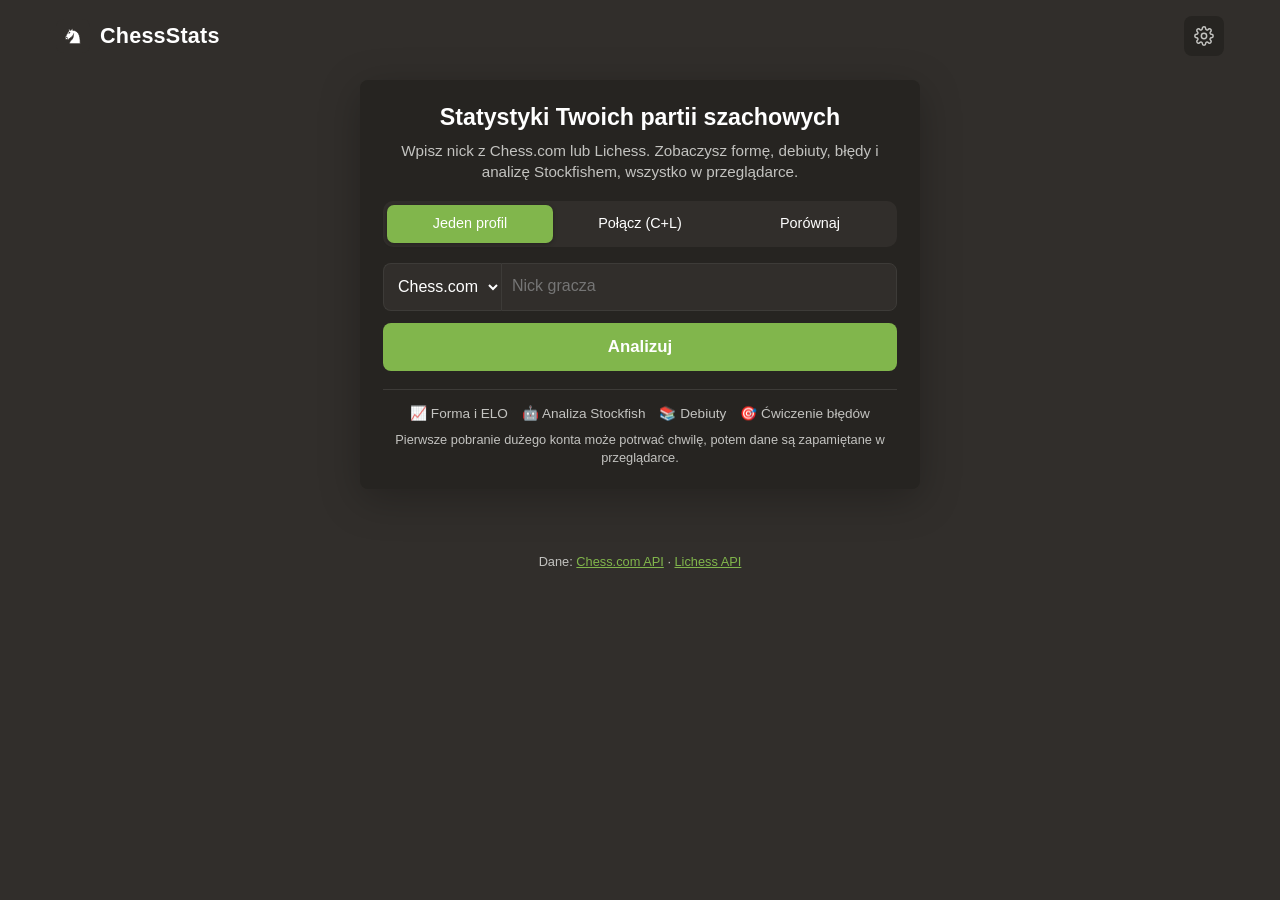
<file: index.html>
<!doctype html>
<html lang="pl">
<head>
  <meta charset="utf-8">
  <title>ChessStats</title>
  <meta name="viewport" content="width=device-width, initial-scale=1">
  <!-- Aplikacja jest w docs/. Ten plik działa, gdy GitHub Pages serwuje główny folder repo. -->
  <script>location.replace("docs/" + location.search + location.hash);</script>
  <meta http-equiv="refresh" content="0; url=docs/">
</head>
<body style="background:#312e2b;color:#fff;font-family:sans-serif;padding:24px">
  <a href="docs/" style="color:#81b64c">Przejdź do ChessStats →</a>
</body>
</html>
</file>
<file: docs/css/style.css>
:root, [data-theme="chesscom"] {
  --bg: #312e2b; --card: #262421; --text: #ffffff; --muted: #c3c3c0; --grid: #3d3b38; --border: transparent;
  --accent: #81b64c; --win: #81b64c; --draw: #a7a6a2; --loss: #fa412d; --p1: #81b64c; --p2: #fa412d;
}
[data-theme="neon"] {
  --bg: #0a0a14; --card: rgba(18, 18, 38, 0.85); --text: #e0e0ff; --muted: #a9a9d6; --grid: rgba(140, 67, 255, 0.25); --border: rgba(140, 67, 255, 0.5);
  --accent: #00ffff; --win: #00ffff; --draw: #8c43ff; --loss: #ff007c; --p1: #00ffff; --p2: #ff007c;
}
[data-theme="sea"] {
  --bg: #0d1b2a; --card: #1b2838; --text: #caf0f8; --muted: #90b4c8; --grid: #2a3a4a; --border: #2a3a4a;
  --accent: #00b4d8; --win: #00b4d8; --draw: #90e0ef; --loss: #ff6b6b; --p1: #00b4d8; --p2: #ff6b6b;
}
[data-theme="dark"] {
  --bg: #0e1117; --card: #161b22; --text: #ffffff; --muted: #c9d1d9; --grid: #30363d; --border: #30363d;
  --accent: #1e88e5; --win: #1e88e5; --draw: #8b949e; --loss: #ef553b; --p1: #1e88e5; --p2: #ef553b;
}
[data-theme="light"] {
  --bg: #f3f4f6; --card: #ffffff; --text: #111827; --muted: #4b5563; --grid: #e5e7eb; --border: #d1d5db;
  --accent: #1d4ed8; --win: #1d4ed8; --draw: #6b7280; --loss: #dc2626; --p1: #1d4ed8; --p2: #dc2626;
}

* { box-sizing: border-box; }
html, body { margin: 0; background: var(--bg); color: var(--text); }
body { font-family: -apple-system, BlinkMacSystemFont, "Segoe UI", Roboto, Helvetica, Arial, sans-serif; line-height: 1.4; }
main { max-width: 1200px; margin: 0 auto; padding: 0 16px 32px; }
a { color: var(--accent); }
h1 { font-size: 1.6rem; margin: 0; }
h2 { margin: 0; }
h3 { font-size: 1.1rem; margin: 24px 0 8px; }
.hidden { display: none !important; }

.topbar { max-width: 1200px; margin: 0 auto; padding: 16px; display: flex; justify-content: space-between; align-items: flex-start; gap: 12px; }
.settings { position: relative; }
.settings summary { cursor: pointer; list-style: none; padding: 8px 12px; background: var(--card); border: 1px solid var(--border); border-radius: 8px; }
.settings-body { position: absolute; right: 0; top: 44px; z-index: 10; display: grid; gap: 10px; padding: 12px; background: var(--card); border: 1px solid var(--grid); border-radius: 8px; min-width: 220px; box-shadow: 0 8px 24px rgba(0,0,0,.35); }
label { display: grid; gap: 4px; font-size: .9rem; color: var(--muted); }

.card { background: var(--card); border: 1px solid var(--border); border-radius: 8px; padding: 16px; margin-bottom: 16px; }
.row { display: flex; gap: 8px; margin-bottom: 8px; flex-wrap: wrap; }
.row > input { flex: 1 1 200px; }
input, select, button { max-width: 100%; font: inherit; color: var(--text); background: var(--bg); border: 1px solid var(--grid); border-radius: 6px; padding: 8px 10px; min-height: 40px; }
input[type="number"] { width: 64px; }
button { cursor: pointer; background: var(--card); }
button.primary { background: var(--accent); color: #fff; border-color: transparent; font-weight: 600; }
[data-theme="neon"] button.primary { color: #0a0a14; }
button:disabled { opacity: .6; cursor: progress; }
#start-btn { width: 100%; }

.seg { display: flex; flex-wrap: wrap; gap: 6px; margin-bottom: 12px; }
.seg button.on, .toggle.on { background: var(--accent); color: #fff; border-color: transparent; }
[data-theme="neon"] .seg button.on, [data-theme="neon"] .toggle.on { color: #0a0a14; }

.progress { position: relative; height: 28px; background: var(--bg); border-radius: 6px; overflow: hidden; margin-top: 10px; }
.progress .bar { height: 100%; width: 0; background: var(--accent); opacity: .5; transition: width .2s; }
.progress span { position: absolute; inset: 0; display: flex; align-items: center; padding: 0 10px; font-size: .85rem; }
.error { margin-top: 10px; padding: 10px 12px; border-radius: 6px; background: rgba(250, 65, 45, .15); border: 1px solid var(--loss); }
.info { padding: 10px 12px; border-radius: 6px; background: var(--card); color: var(--muted); }
.fav { display: flex; flex-wrap: wrap; gap: 4px 24px; margin-top: 4px; }
.fav span { white-space: nowrap; }

.profile { display: flex; align-items: center; gap: 14px; margin-bottom: 14px; flex-wrap: wrap; }
.profile img { width: 60px; height: 60px; border-radius: 6px; object-fit: cover; box-shadow: 0 2px 4px rgba(0,0,0,.5); }
.profile-actions { margin-left: -6px; display: flex; gap: 2px; flex-shrink: 0; }
.icon-btn { width: 28px; height: 28px; min-height: 28px; padding: 0; font-size: .95rem; line-height: 1; border: none; background: transparent; color: var(--muted); border-radius: 999px; display: inline-flex; align-items: center; justify-content: center; }
.icon-btn:hover { color: var(--text); background: var(--card); }
.icon-btn:disabled { animation: spin 1s linear infinite; }
@keyframes spin { to { transform: rotate(360deg); } }

.metrics { display: grid; grid-template-columns: repeat(auto-fit, minmax(150px, 1fr)); gap: 10px; margin-bottom: 16px; }
.metric { background: var(--card); border: 1px solid var(--border); border-radius: 8px; padding: 12px; }
.metric .label { font-size: .8rem; color: var(--muted); }
.metric .value { font-size: 1.5rem; font-weight: 700; overflow-wrap: anywhere; }
.metric .sub { font-size: .8rem; color: var(--muted); }

.filters summary { cursor: pointer; font-weight: 600; }
.filters-body { display: flex; flex-wrap: wrap; gap: 12px; align-items: end; margin-top: 12px; }
.filters-body label:last-child { display: flex; align-items: center; gap: 6px; }
.colors { display: flex; gap: 6px; }

.tabs { display: flex; flex-wrap: wrap; gap: 2px 4px; border-bottom: 1px solid var(--grid); margin-bottom: 12px; }
.tabs button { background: none; border: none; border-bottom: 3px solid transparent; border-radius: 0; white-space: nowrap; color: var(--muted); }
.tabs button.on { color: var(--text); border-bottom-color: var(--accent); }

.chart { width: 100%; height: 340px; background: var(--card); border-radius: 8px; margin-bottom: 12px; overflow: hidden; }
.grid2 { display: grid; grid-template-columns: repeat(auto-fit, minmax(320px, 1fr)); gap: 16px; }
.grid3 { display: grid; grid-template-columns: repeat(auto-fit, minmax(260px, 1fr)); gap: 12px; }
.callout { background: var(--card); border-left: 4px solid var(--accent); padding: 12px 15px; border-radius: 5px; margin: 12px 0 8px; }

.table-wrap { overflow-x: auto; border-radius: 8px; }
.table-wrap.scroll { max-height: 440px; overflow-y: auto; }
.table-wrap.scroll th { position: sticky; top: 0; background: var(--card); z-index: 1; }
table { width: 100%; border-collapse: collapse; font-size: .9rem; background: var(--card); border-radius: 8px; overflow: hidden; }
th, td { padding: 7px 10px; text-align: left; border-bottom: 1px solid var(--grid); }
th { color: var(--muted); font-weight: 600; cursor: pointer; user-select: none; }
td.num, th.num { text-align: right; white-space: nowrap; }
td.nowrap, th.nowrap { white-space: nowrap; }

.h2h { display: grid; grid-template-columns: 1fr 1fr 1fr; text-align: center; background: var(--card); border-radius: 8px; padding: 20px; margin-bottom: 20px; }
.h2h div:nth-child(2) { border-left: 1px solid var(--grid); border-right: 1px solid var(--grid); }
.h2h > div { min-width: 0; padding: 0 6px; }
.h2h .name { font-weight: 700; overflow: hidden; text-overflow: ellipsis; white-space: nowrap; }
.h2h .score { font-size: 2.2rem; font-weight: 700; }

.game-pick { display: grid; gap: 10px; grid-template-columns: repeat(auto-fit, minmax(200px, 1fr)); margin-bottom: 10px; }
.open-analysis { display: block; text-align: center; background: var(--accent); color: #fff; padding: 12px; border-radius: 6px; text-decoration: none; font-weight: 700; margin-top: 10px; }

footer { text-align: center; color: var(--muted); font-size: .8rem; padding: 16px; }

#a-game { width: 100%; }
.profile h2 { min-width: 0; overflow: hidden; text-overflow: ellipsis; white-space: nowrap; }

@media (max-width: 640px) {
  main, .topbar { padding-left: 12px; padding-right: 12px; }
  h1 { font-size: 1.3rem; }
  .profile { gap: 10px; }
  .profile img { width: 44px; height: 44px; }
  .profile h2 { font-size: 1.2rem; }
  .profile { flex-wrap: nowrap; }
  #elo-cards { grid-template-columns: repeat(3, 1fr); gap: 6px; }
  #elo-cards .metric { padding: 8px; }
  #elo-cards .value { font-size: 1rem; }
  #elo-cards .label, #elo-cards .sub { font-size: .7rem; }
  .metrics { grid-template-columns: repeat(2, 1fr); gap: 6px; }
  .metric { padding: 10px; }
  .metric .value { font-size: 1.1rem; }
  .card { padding: 12px; }
  .tabs button { padding: 8px 8px; font-size: .9rem; }
  .chart { height: 280px; }
  .grid2, .grid3 { grid-template-columns: 1fr; }
  table { font-size: .82rem; }
  th, td { padding: 6px 7px; }
  .h2h { padding: 14px 8px; }
  .h2h .score { font-size: 1.7rem; }
  .filters-body { gap: 8px; }
  .filters-body > label:nth-child(1), .filters-body > label:nth-child(2) { flex: 1 1 140px; }
}

/* Dzieci siatki nie mogą rozpychać strony szerokimi tabelami. */
.grid2 > *, .grid3 > * { min-width: 0; }

/* ---------- ulepszenia UX ---------- */
.hint { color: var(--muted); font-size: .8rem; margin: 12px 0 0; }
.recent { display: flex; flex-wrap: wrap; gap: 6px; align-items: center; margin-top: 12px; }
.recent-title { color: var(--muted); font-size: .85rem; margin-right: 2px; }
.recent button { min-height: 32px; padding: 4px 10px; font-size: .85rem; border-radius: 999px; }

.filter-summary { font-weight: 400; color: var(--muted); font-size: .85rem; }
.presets { display: flex; flex-wrap: wrap; gap: 6px; margin-top: 12px; }
.presets button { min-height: 34px; padding: 4px 12px; font-size: .9rem; border-radius: 999px; }
.presets button.on { background: var(--accent); color: #fff; border-color: transparent; }
[data-theme="neon"] .presets button.on { color: #0a0a14; }
.hours { display: grid; gap: 4px; font-size: .9rem; color: var(--muted); min-width: 220px; flex: 1 1 220px; }
.hours b { color: var(--text); }
.dual { display: flex; gap: 8px; }
.dual input[type="range"] { flex: 1; min-height: 32px; padding: 0; accent-color: var(--accent); background: none; border: none; }

.info.small { font-size: .82rem; padding: 6px 10px; margin: 6px 0; background: none; }
.chart.tall { height: 300px; }

.wdl { display: flex; height: 10px; min-width: 70px; border-radius: 3px; overflow: hidden; background: var(--bg); }
.wdl i { display: block; height: 100%; }
tr.clickable { cursor: pointer; }
tr.clickable:hover td { background: rgba(127, 127, 127, .12); }

.game-list { display: grid; gap: 8px; margin-top: 6px; }
.game-card { display: flex; gap: 12px; align-items: center; justify-content: space-between; background: var(--card); border: 1px solid var(--border); border-left: 4px solid var(--draw); border-radius: 8px; padding: 10px 12px; }
.game-card.win { border-left-color: var(--win); }
.game-card.loss { border-left-color: var(--loss); }
.gc-main { min-width: 0; display: grid; gap: 2px; }
.gc-res { font-size: .95rem; }
.game-card.win .gc-res { color: var(--win); }
.game-card.loss .gc-res { color: var(--loss); }
.gc-meta, .muted { color: var(--muted); font-size: .82rem; }
.gc-opp { overflow-wrap: anywhere; }
.gc-open { font-size: .88rem; }
.gc-actions { display: flex; flex-direction: column; gap: 6px; align-items: stretch; flex-shrink: 0; }
.gc-actions a, .gc-actions button { display: block; text-align: center; font-size: .85rem; min-height: 34px; padding: 7px 10px; border-radius: 6px; border: 1px solid var(--grid); text-decoration: none; color: var(--text); background: var(--bg); white-space: nowrap; }
.gc-actions .primary-link { background: var(--accent); color: #fff; border-color: transparent; }
.more { width: 100%; margin-top: 10px; }

.toast { position: fixed; left: 50%; bottom: 24px; transform: translateX(-50%); background: var(--text); color: var(--bg); padding: 10px 16px; border-radius: 8px; font-weight: 600; z-index: 50; box-shadow: 0 6px 20px rgba(0,0,0,.35); }

@media (max-width: 640px) {
  .game-card { flex-direction: column; align-items: stretch; }
  .gc-actions { flex-direction: row; }
  .gc-actions > * { flex: 1; }
  .chart.tall { height: 260px; }
}

/* Drzewko debiutów */
.tree-head { display: flex; flex-wrap: wrap; align-items: center; gap: 8px 14px; margin-bottom: 6px; }
.seg.small { margin: 0; }
.seg.small button { min-height: 32px; padding: 4px 12px; font-size: .9rem; }
.crumbs { display: flex; flex-wrap: wrap; align-items: center; gap: 4px; font-size: .9rem; }
.crumbs button { min-height: 28px; padding: 2px 8px; background: transparent; border: none; color: var(--accent); font-weight: 600; }
.crumbs button:last-child { color: var(--text); }
.crumbs span { color: var(--muted); }

/* Analiza Stockfishem */
:root { --mistake: #f08c00; --inacc: #d9b400; --sq-light: #ebecd0; --sq-dark: #739552; }
.sf-panel { margin: -4px 0 8px; padding: 12px; outline: none; }
.chart.short { height: 220px; }
.sf-main { display: grid; grid-template-columns: minmax(0, 440px) minmax(0, 1fr); gap: 16px; margin-top: 12px; align-items: start; }
.sf-boardwrap { display: flex; gap: 6px; }
.board { flex: 1; min-width: 0; touch-action: pan-y; }
.bd { container-type: inline-size; position: relative; display: grid; grid-template-columns: repeat(8, 1fr); aspect-ratio: 1; border-radius: 4px; overflow: hidden; user-select: none; }
.bd .sq { position: relative; aspect-ratio: 1; }
.bd .sq.l { background: var(--sq-light); }
.bd .sq.d { background: var(--sq-dark); }
.bd .sq.hl::after { content: ""; position: absolute; inset: 0; background: var(--hl, #ffeb3b); opacity: .45; }
.bd .pc { position: absolute; inset: 0; background-size: cover; z-index: 1; }
.bd .cf, .bd .cr { position: absolute; font-size: 10px; font-weight: 700; z-index: 1; line-height: 1; }
.bd .cf { right: 3px; bottom: 2px; }
.bd .cr { left: 3px; top: 3px; }
.bd .sq.l .cf, .bd .sq.l .cr { color: var(--sq-dark); }
.bd .sq.d .cf, .bd .sq.d .cr { color: var(--sq-light); }
.bd .arrows { position: absolute; inset: 0; width: 100%; height: 100%; pointer-events: none; z-index: 2; }
.evalbar { position: relative; width: 22px; flex-shrink: 0; background: #403d39; border-radius: 4px; overflow: hidden; }
.evalbar .fill { position: absolute; left: 0; right: 0; background: #f1f1f1; transition: height .25s; }
.evalbar span { position: absolute; left: 0; right: 0; text-align: center; font-size: 10px; letter-spacing: -.3px; font-weight: 700; z-index: 1; }
.evalbar span.low { bottom: 3px; color: #403d39; }
.evalbar span.high { top: 3px; color: #f1f1f1; }
.sf-info { display: grid; gap: 4px; padding: 10px 12px; background: var(--bg); border-radius: 6px; min-height: 92px; font-size: .95rem; }
.sf-move { font-size: 1.05rem; }
.sf-verdict { color: var(--k, var(--text)); }
.sf-verdict.good { color: var(--win); }
.link-btn { min-height: 0; padding: 0 4px; border: none; background: none; color: var(--accent); font-weight: 600; }
.sf-movelist { margin-top: 10px; max-height: 330px; overflow-y: auto; position: relative; }
.mvgrid { display: grid; grid-template-columns: 2.6em 1fr 1fr; gap: 2px 4px; font-size: .92rem; }
.mvgrid .no { color: var(--muted); padding: 4px 0; text-align: right; }
.mv { min-height: 0; padding: 4px 8px; text-align: left; border: none; background: transparent; border-radius: 4px; color: var(--text); }
.mv.opp { color: var(--muted); }

.mv.on { background: var(--accent); color: #fff; }

.sf-batch { margin-top: 18px; padding: 10px 14px; }
.sf-batch > summary { cursor: pointer; color: var(--muted); font-weight: 600; }
.sf-batch[open] > summary { color: var(--text); margin-bottom: 10px; }
.sf-batch-head { display: flex; flex-wrap: wrap; align-items: center; gap: 8px 14px; margin-bottom: 6px; }
.sf-batch-ctl { display: flex; align-items: center; gap: 10px; flex-wrap: wrap; }
.sf-batch-ctl label { white-space: nowrap; }
.sf-batch-head select { min-height: 34px; padding: 4px 8px; }
@media (max-width: 760px) {
  .sf-main { grid-template-columns: 1fr; }
  .sf-movelist { max-height: 220px; }
}

/* Znaczki ocen ruchów (jak na Chess.com) */
.bdg { display: inline-flex; align-items: center; justify-content: center; min-width: 1.45em; height: 1.45em; padding: 0 .25em; box-sizing: border-box; border-radius: 999px; background: var(--bc); color: #fff; font-size: .8rem; font-weight: 800; line-height: 1; vertical-align: middle; box-shadow: 0 1px 2px rgba(0, 0, 0, .35); font-style: normal; white-space: nowrap; }
.bdg.sm { font-size: .68rem; margin-left: 3px; }
.bd .sq .bdg.board { position: absolute; top: 2%; right: 2%; z-index: 3; width: 44%; height: 44%; min-width: 0; padding: 0; font-size: 3.4cqw; box-shadow: 0 1px 3px rgba(0, 0, 0, .5); }
.sf-sum { width: 100%; margin-top: 10px; border-collapse: collapse; font-size: .9rem; }
.sf-sum th { font-weight: 600; color: var(--muted); text-align: left; padding: 4px 6px; }
.sf-sum td { padding: 3px 6px; border-top: 1px solid var(--grid); }
.sf-sum td.num, .sf-sum th.num { text-align: right; width: 4.5em; }
.sf-sum td.zero { color: var(--muted); opacity: .6; }
.sf-sum tr.acc td { font-weight: 700; border-top: none; padding-bottom: 6px; }
.sf-move { display: flex; align-items: center; gap: 6px; flex-wrap: wrap; }
.sf-info .legend { display: flex; flex-wrap: wrap; gap: 2px 14px; font-size: .78rem; color: var(--muted); }
.sf-info .legend span { display: inline-flex; align-items: center; gap: 6px; white-space: nowrap; }
.sf-info .legend i { display: inline-block; width: 18px; height: 5px; border-radius: 3px; }
.sf-why { font-weight: 600; }
.patterns{margin:.4rem 0 1rem;padding-left:1.2rem}.patterns li{margin:.3rem 0}

/* Pełny ekran, trener, animacje, ikony SVG */
body.noscroll { overflow: hidden; }
.sf-panel.full { position: fixed; inset: 0; z-index: 100; margin: 0; border-radius: 0; overflow: auto; background: var(--bg); padding: 16px max(16px, 3vw); animation: fadeIn .18s ease; }
.sf-panel.full .sf-main { grid-template-columns: minmax(0, min(calc(100dvh - 130px), 68vw)) minmax(0, 1fr); margin-top: 0; justify-content: center; }
.sf-panel.full .sf-boardwrap { width: 100%; }
.sf-panel.full .sf-movelist { max-height: 46vh; }
.sf-panel.training .sf-nav, .sf-panel.training .sf-tools, .sf-panel.training .sf-sum, .sf-panel.training .sf-movelist { display: none; }
.tr-btns { display: flex; flex-wrap: wrap; gap: 8px; margin-top: 10px; }
.sf-verdict.ok { color: var(--win); }
.sf-verdict.bad { color: var(--loss); }
.bd .sq.sel::before { content: ""; position: absolute; inset: 0; background: rgba(255, 235, 59, .6); z-index: 0; }
.bd .sq.hint::before { content: ""; position: absolute; inset: 0; box-shadow: inset 0 0 0 .35cqw #4a90d9; background: rgba(74, 144, 217, .35); z-index: 0; }
.bd .sq.tgt::before { content: ""; position: absolute; left: 36%; top: 36%; width: 28%; height: 28%; border-radius: 50%; background: rgba(0, 0, 0, .25); z-index: 2; }
.sf-panel.training .bd .sq { cursor: pointer; }
.bdg.ico:not(.board) { width: 1.45em; padding: 0; }
.bdg.ico:not(.board) svg { width: 1em; height: 1em; display: block; }
.bdg.ico.board svg { width: 70%; height: 70%; }
@keyframes slideIn { from { transform: translate(calc(var(--dx) * 100%), calc(var(--dy) * 100%)); } to { transform: none; } }
@keyframes fadeIn { from { opacity: 0; } to { opacity: 1; } }
@keyframes popIn { from { transform: scale(.4); opacity: 0; } to { transform: none; opacity: 1; } }
.bd .pc[style*="--dx"] { animation: slideIn .16s ease-out; z-index: 3; }
.bd .bdg.board { animation: popIn .2s ease-out .08s both; }
.sf-panel .sf-info > * { animation: fadeIn .25s ease both; }
button { transition: background-color .15s, transform .08s, box-shadow .15s; }
button:active { transform: scale(.97); }
@media (max-width: 760px) { .sf-panel.full { padding: 8px; } .sf-panel.full .sf-main { grid-template-columns: 1fr; } }
@media (prefers-reduced-motion: reduce) { *, *::before, *::after { animation-duration: .001ms !important; transition-duration: .001ms !important; } }

/* Propozycja instalacji aplikacji */
#install-banner { position: fixed; left: 50%; bottom: 14px; transform: translateX(-50%); z-index: 90; display: flex; align-items: center; gap: 12px; width: min(460px, calc(100vw - 24px)); padding: 10px 12px; background: var(--card); color: var(--text); border: 1px solid var(--grid); border-radius: 12px; box-shadow: 0 6px 24px rgba(0, 0, 0, .45); animation: popUp .3s ease; }
#install-banner img { border-radius: 8px; flex: none; }
#install-banner .ib-text { display: flex; flex-direction: column; gap: 2px; flex: 1; min-width: 0; font-size: .88rem; }
#install-banner .ib-text span { color: var(--muted); }
@keyframes popUp { from { opacity: 0; transform: translate(-50%, 16px); } to { opacity: 1; transform: translate(-50%, 0); } }

/* Strona startowa */
.topbar { align-items: center; }
.brand { display: flex; align-items: center; gap: 10px; text-decoration: none; color: var(--text); }
.brand img { border-radius: 8px; }
.brand h1 { font-size: 1.35rem; letter-spacing: .2px; }
.settings summary { display: flex; align-items: center; justify-content: center; width: 40px; height: 40px; padding: 0; color: var(--muted); }
.settings summary:hover { color: var(--text); }
.settings summary::-webkit-details-marker { display: none; }
.start-card { max-width: 560px; margin: 8px auto 16px; padding: 22px; box-shadow: 0 10px 40px rgba(0, 0, 0, .25); }
.hero { text-align: center; margin-bottom: 18px; }
.hero h2 { font-size: 1.45rem; line-height: 1.25; margin-bottom: 8px; }
.hero p { margin: 0; color: var(--muted); font-size: .95rem; }
.start-card .seg { display: grid; grid-template-columns: repeat(3, 1fr); gap: 4px; padding: 4px; background: var(--bg); border-radius: 10px; margin-bottom: 16px; }
.start-card .seg button { border: none; background: transparent; min-height: 38px; padding: 4px 6px; font-size: .9rem; border-radius: 7px; }
.start-card .seg button.on { background: var(--accent); color: #fff; box-shadow: 0 1px 4px rgba(0, 0, 0, .3); }
.start-card .row { flex-wrap: nowrap; gap: 0; }
.start-card .row > select { flex: none; border-radius: 8px 0 0 8px; border-right: none; min-height: 48px; padding-right: 6px; }
.start-card .row > input { flex: 1 1 auto; min-width: 0; border-radius: 0 8px 8px 0; min-height: 48px; font-size: 1rem; }
.start-card #start-btn { min-height: 48px; font-size: 1.05rem; border-radius: 8px; margin-top: 4px; }
.start-card .recent { justify-content: center; margin-top: 14px; }
.feats { list-style: none; display: flex; flex-wrap: wrap; justify-content: center; gap: 6px 14px; margin: 18px 0 4px; padding: 14px 0 0; border-top: 1px solid var(--grid); color: var(--muted); font-size: .85rem; }
.start-card .hint { text-align: center; font-size: .8rem; color: var(--muted); margin: 8px 0 0; }
@media (max-width: 480px) { .start-card { padding: 16px; } .hero h2 { font-size: 1.25rem; } }
html, body { touch-action: pan-y; -webkit-text-size-adjust: 100%; overscroll-behavior-x: none; }
.chart, .js-plotly-plot { touch-action: pan-y; }

@keyframes popUp2 { from { opacity: 0; transform: translateY(6px); } to { opacity: 1; transform: none; } }
.sf-panel.full { z-index: 100; }

.sf-sum tr.kr { cursor: pointer; }
.sf-sum tr.kr:hover td, .sf-sum tr.kr.on td { background: rgba(127, 127, 127, .14); }
.sf-kindhelp { margin-top: 8px; padding: 10px 12px; border-radius: 8px; background: var(--bg); display: grid; gap: 4px; font-size: .9rem; animation: fadeIn .2s ease; }
.mv.kh { outline: 2px solid var(--accent); outline-offset: -2px; border-radius: 6px; }

/* Dopracowania: przejścia, przypięte zakładki, „do góry", fokus */
:focus-visible { outline: 2px solid var(--accent); outline-offset: 2px; }
button:focus-visible, select:focus-visible, input:focus-visible { outline-offset: 1px; }
.tabs { position: -webkit-sticky; position: sticky; top: 0; z-index: 30; background: var(--bg); padding-top: 4px; }
@media (max-width: 760px) {
  .tabs { flex-wrap: nowrap; overflow-x: auto; scrollbar-width: none; -webkit-overflow-scrolling: touch; }
  .tabs::-webkit-scrollbar { display: none; }
}
.tab-enter > * { animation: tabIn .32s cubic-bezier(.2, .7, .2, 1) backwards; }
.tab-enter > *:nth-child(2) { animation-delay: .04s; }
.tab-enter > *:nth-child(3) { animation-delay: .08s; }
.tab-enter > *:nth-child(4) { animation-delay: .12s; }
.tab-enter > *:nth-child(5) { animation-delay: .16s; }
.tab-enter > *:nth-child(n+6) { animation-delay: .2s; }
@keyframes tabIn { from { opacity: 0; transform: translateY(10px); } to { opacity: 1; transform: none; } }
.metric { transition: transform .15s, box-shadow .15s; }
@media (hover: hover) { .metric:hover { transform: translateY(-2px); box-shadow: 0 6px 16px rgba(0, 0, 0, .25); } }
#to-top { position: fixed; right: 14px; bottom: 76px; z-index: 40; width: 44px; height: 44px; min-height: 44px; padding: 0; border-radius: 50%; display: flex; align-items: center; justify-content: center; background: var(--accent); color: #fff; border: none; box-shadow: 0 4px 14px rgba(0, 0, 0, .4); opacity: 0; transform: translateY(12px) scale(.9); pointer-events: none; transition: opacity .2s, transform .2s; }
#to-top.show { opacity: 1; transform: none; pointer-events: auto; }
[data-theme="neon"] #to-top { color: #0a0a14; }
body.noscroll #to-top { display: none; }

/* Zakładki i tabele przewijają się w bok same, strona nie. */
.tabs, .table-wrap { touch-action: pan-x pan-y; overscroll-behavior-x: contain; }

/* Szkielet wykresu, zanim się narysuje (delikatny połysk zamiast pustego prostokąta). */
.chart:empty { background: linear-gradient(100deg, transparent 35%, rgba(127, 127, 127, .09) 50%, transparent 65%) var(--card); background-size: 250% 100%; animation: shimmer 1.3s linear infinite; }
@keyframes shimmer { from { background-position: 100% 0; } to { background-position: -150% 0; } }

/* Kafelki rankingu: obecny ranking, pod nim peak i zmiana z 30 dni. */
.trend { font-weight: 700; white-space: nowrap; }
.trend.up { color: var(--win); }
.trend.down { color: var(--loss); }
#elo-cards .metric .sub { white-space: nowrap; overflow: hidden; text-overflow: ellipsis; }

/* Nawigacja w analizie: duże strzałki w jednej linii, narzędzia osobno niżej (żeby nie trafiać w nie przy przewijaniu ruchów). */
.sf-nav { display: flex; gap: 6px; margin-top: 8px; }
.sf-nav button { flex: 1; min-width: 0; min-height: 50px; padding: 0; font-size: 1.2rem; }
.sf-nav button.big { flex: 2; font-size: 1.35rem; }
.sf-tools { display: flex; gap: 6px; margin-top: 16px; padding-top: 12px; border-top: 1px solid var(--grid); }
.sf-tools button { min-height: 38px; padding: 4px 12px; font-size: .9rem; }
.sf-tools .train-btn, .sf-tools .err-btn { flex: 1; min-width: 0; font-weight: 600; white-space: nowrap; overflow: hidden; text-overflow: ellipsis; }
.sf-tools .err-btn { color: var(--loss); }
.sf-tools [data-nav=full].on { background: var(--accent); color: #fff; }
.sf-panel.full .sf-nav button { min-height: 58px; }
.sf-tools [data-nav=flip], .sf-tools [data-nav=full] { flex: none; width: 44px; padding: 0; font-size: 1.05rem; }
@media (max-width: 400px) { .sf-tools button { padding: 4px 8px; } }

/* Pełny ekran analizy: wykres oceny nad planszą (szachownica jest kwadratowa, więc nad nią jest miejsce). */
.sf-panel.full { display: flex; flex-direction: column; }
.sf-panel.full > .sf-evaltitle { display: none; }
.sf-panel.full > .sf-evalchart { order: -1; flex: none; height: 140px; margin: 0 0 10px; }
.sf-panel.full .sf-main { grid-template-columns: minmax(0, min(calc(100dvh - 280px), 68vw)) minmax(0, 1fr); }
@media (max-width: 760px) { .sf-panel.full > .sf-evalchart { height: 130px; } .sf-panel.full .sf-main { grid-template-columns: 1fr; } }
.sf-source { font-size: .75rem; opacity: .8; }
/* Zwykły widok analizy bez wykresu oceny: wykres jest w pełnym ekranie (⛶), nad planszą. */
.sf-panel:not(.full) > .sf-evaltitle, .sf-panel:not(.full) > .sf-evalchart { display: none; }
/* Koniec partii w analizie */
.sf-end { display: flex; align-items: center; gap: 6px; padding: 6px 10px; margin: -2px -4px 2px; border-radius: 6px; font-size: .95rem; background: rgba(127, 127, 127, .15); border-left: 4px solid var(--draw); animation: popUp2 .25s ease both; }
.sf-end.W { border-left-color: var(--win); background: color-mix(in srgb, var(--win) 18%, transparent); }
.sf-end.L { border-left-color: var(--loss); background: color-mix(in srgb, var(--loss) 18%, transparent); }
.sf-endchip { grid-column: 1 / -1; justify-self: start; min-height: 0; margin-top: 6px; padding: 4px 10px; border-radius: 999px; border: none; font-size: .85rem; font-weight: 600; background: rgba(127, 127, 127, .18); color: var(--text); }
.sf-endchip.W { background: color-mix(in srgb, var(--win) 25%, transparent); }
.sf-endchip.L { background: color-mix(in srgb, var(--loss) 25%, transparent); }
.sf-nav button.dim { opacity: .35; }

/* Zwykły widok analizy: plansza, strzałki, ocena ruchu i wyraźny przycisk „Pełna analiza”.
   Pełna analiza (⛶): nagłówek z zamknięciem, wykres oceny, podsumowanie i lista ruchów. */
.sf-fullhead { display: none; }
.sf-fullbtn { display: flex; flex-direction: column; align-items: center; gap: 1px; width: 100%; margin-top: 10px; min-height: 52px; padding: 6px 12px; background: var(--accent); color: #fff; border: none; border-radius: 10px; font-weight: 700; font-size: 1rem; box-shadow: 0 2px 8px rgba(0, 0, 0, .25); }
.sf-fullbtn small { font-weight: 500; font-size: .75rem; opacity: .85; }
[data-theme="neon"] .sf-fullbtn { color: #0a0a14; }
.sf-acc { font-size: .9rem; color: var(--muted); padding: 2px 2px 0; }
.sf-acc b { color: var(--text); }
.sf-panel:not(.full) .sf-sum, .sf-panel:not(.full) .sf-kindhelp, .sf-panel:not(.full) .sf-movelist, .sf-panel:not(.full) .sf-tools [data-nav=full] { display: none; }
.sf-panel.full .sf-fullbtn, .sf-panel.full .sf-acc { display: none; }
.sf-panel.full { padding-top: max(10px, env(safe-area-inset-top)); }
.sf-panel.full .sf-fullhead { order: -3; display: flex; align-items: center; justify-content: space-between; position: sticky; top: calc(-1 * max(10px, env(safe-area-inset-top))); z-index: 5; margin: 0 0 6px; padding: 4px 0; background: var(--bg); font-size: 1.05rem; }
.sf-close { width: 40px; height: 40px; min-height: 40px; padding: 0; border-radius: 50%; font-size: 1.1rem; }
.sf-panel.full > .sf-evaltitle { display: block; order: -2; margin: 0 0 4px; font-size: .78rem; font-weight: 500; color: var(--muted); }
.sf-panel.full > .sf-evalchart { order: -1; height: 150px; }
@media (max-width: 760px) { .sf-panel.full > .sf-evalchart { height: 140px; } }
.sf-panel.training .sf-fullbtn { display: none; }
.sf-panel.full .sf-main { grid-template-columns: minmax(0, min(calc(100dvh - 340px), 68vw)) minmax(0, 1fr); }
@media (max-width: 760px) { .sf-panel.full .sf-main { grid-template-columns: 1fr; } }

/* Zwykły widok analizy: tylko plansza, przewijanie i wejście w pełną analizę. Opisy są w pełnej analizie. */
.sf-panel:not(.full) > .sf-source { display: none; }
/* Ćwiczenia i skok do błędu są w pełnej analizie; tu zostaje tylko celność i tabelka rodzajów ruchów. */
.sf-panel:not(.full):not(.training) .sf-tools,
.sf-panel:not(.full):not(.training) .sf-info,
.sf-panel:not(.full):not(.training) .sf-acc { display: none; }
.sf-panel:not(.full):not(.training) .sf-sum { display: table; margin-top: 0; }
.sf-panel:not(.full):not(.training) .sf-kindhelp:not(.hidden) { display: grid; }
.board { position: relative; }
.sf-boardend { position: absolute; left: 50%; bottom: 8%; transform: translateX(-50%); z-index: 4; padding: 6px 14px; border-radius: 999px; white-space: nowrap; font-weight: 700; font-size: .9rem; color: #fff; background: rgba(30, 30, 30, .85); box-shadow: 0 4px 14px rgba(0, 0, 0, .4); backdrop-filter: blur(4px); pointer-events: none; animation: popUp2 .25s ease both; }
.sf-boardend.W { background: color-mix(in srgb, var(--win) 88%, #000); }
.sf-boardend.L { background: color-mix(in srgb, var(--loss) 88%, #000); }
.sf-panel.training .sf-boardend { display: none; }
.evalbar { width: 24px; border-radius: 6px; box-shadow: inset 0 0 0 1px rgba(0, 0, 0, .25); }
.evalbar .fill { transition: height .35s cubic-bezier(.2, .8, .2, 1); }

/* Przycisk „Pełna analiza”: karta z ikoną, opisem i strzałką. */
.sf-fullbtn { display: flex; flex-direction: row; align-items: center; gap: 12px; width: 100%; margin-top: 12px; min-height: 60px; padding: 10px 14px 10px 10px; text-align: left; color: var(--text); background: linear-gradient(135deg, color-mix(in srgb, var(--accent) 22%, var(--card)), color-mix(in srgb, var(--accent) 8%, var(--card))); border: 1px solid color-mix(in srgb, var(--accent) 45%, transparent); border-radius: 14px; box-shadow: 0 1px 0 rgba(255, 255, 255, .05) inset, 0 4px 14px rgba(0, 0, 0, .18); font-size: 1rem; transition: transform .12s ease, border-color .15s ease, background .15s ease; }
.sf-fullbtn:hover { border-color: var(--accent); }
.sf-fullbtn:active { transform: scale(.985); }
.sf-fullbtn .ico { flex: none; display: grid; place-items: center; width: 40px; height: 40px; border-radius: 10px; background: var(--accent); color: #fff; }
.sf-fullbtn .ico svg { width: 24px; height: 24px; }
.sf-fullbtn .txt { flex: 1; min-width: 0; display: grid; gap: 1px; }
.sf-fullbtn .txt b { font-size: 1rem; font-weight: 700; }
.sf-fullbtn .txt small { font-size: .78rem; font-weight: 500; color: var(--muted); white-space: nowrap; overflow: hidden; text-overflow: ellipsis; }
.sf-fullbtn .chev { flex: none; font-size: 1.6rem; line-height: 1; color: var(--accent); transition: transform .15s ease; }
.sf-fullbtn:hover .chev { transform: translateX(3px); }
[data-theme="neon"] .sf-fullbtn { color: var(--text); }
[data-theme="neon"] .sf-fullbtn .ico { color: #0a0a14; }
.evalbar span.w { color: #403d39; }
.evalbar span.b { color: #f1f1f1; }

/* iPhone przybliża ekran przy wejściu w pole tekstowe z czcionką mniejszą niż 16px. Na ekranach dotykowych pola mają zawsze co najmniej 16px, więc ekran się nie przybliża. */
@media (pointer: coarse) { input, select, textarea { font-size: max(16px, 1em) !important; } }

/* Wykres oceny: bez dymka z numerem ruchu na dolnej osi (Plotly dodaje go przy hovermode "x"). */
.sf-evalchart .hoverlayer .axistext { display: none; }

/* Wybór poziomu analizy: Szybka / Standard / Głęboka. */
.sf-runbar { display: flex; align-items: center; justify-content: space-between; gap: 10px; margin-top: 10px; flex-wrap: wrap; }
.sf-levels { display: inline-flex; padding: 3px; gap: 3px; border-radius: 10px; background: var(--bg); border: 1px solid var(--grid); }
.sf-levels button { display: flex; flex-direction: column; align-items: center; gap: 0; min-height: 40px; padding: 4px 12px; border: none; border-radius: 7px; background: none; font-size: .88rem; font-weight: 600; color: var(--muted); }
.sf-levels button small { font-size: .68rem; font-weight: 500; opacity: .8; }
.sf-levels button.on { background: var(--accent); color: #fff; }
.sf-levels button.pick:not(.on) { box-shadow: inset 0 0 0 1px var(--accent); color: var(--text); }
[data-theme="neon"] .sf-levels button.on { color: #0a0a14; }
.sf-panel > .sf-source { display: grid; justify-items: start; gap: 6px; margin-top: 14px; padding-top: 12px; border-top: 1px solid var(--grid); font-size: .85rem; opacity: 1; }
.sf-panel > .sf-source > span { font-weight: 600; color: var(--muted); }
.sf-panel > .sf-source .info { font-size: .75rem; opacity: .8; margin: 0; }
</file>
<file: docs/css/pieces.css>
/* Bierki cburnett (Colin M.L. Burnett, CC BY-SA 3.0), z pakietu @lichess-org/chessground (GPLv3). */
.bd .pc.wP { background-image: url('[data-uri]'); }
.bd .pc.wB { background-image: url('[data-uri]'); }
.bd .pc.wN { background-image: url('[data-uri]'); }
.bd .pc.wR { background-image: url('[data-uri]'); }
.bd .pc.wQ { background-image: url('[data-uri]'); }
.bd .pc.wK { background-image: url('[data-uri]'); }
.bd .pc.bP { background-image: url('[data-uri]'); }
.bd .pc.bB { background-image: url('[data-uri]'); }
.bd .pc.bN { background-image: url('[data-uri]'); }
.bd .pc.bR { background-image: url('[data-uri]'); }
.bd .pc.bQ { background-image: url('[data-uri]'); }
.bd .pc.bK { background-image: url('[data-uri]'); }
</file>
